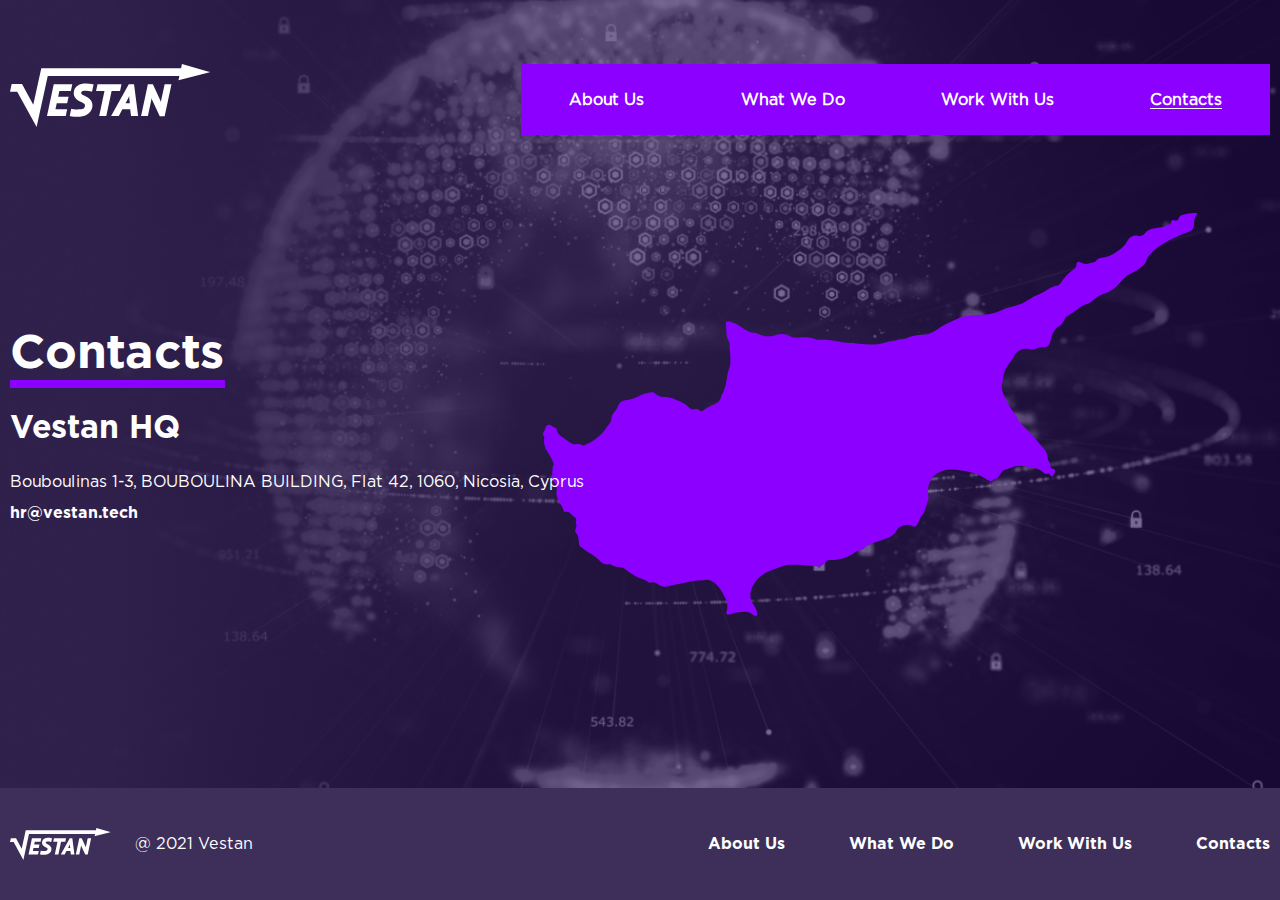
<file: contacts.html>
<!DOCTYPE html>
<html lang="en">
<head>
    <meta charset="UTF-8">
    <meta http-equiv="X-UA-Compatible" content="IE=edge">
    <meta name="viewport" content="width=device-width, initial-scale=1.0">
    <link rel="stylesheet" href="scss/style.css" />
    <title>Vestan</title>
</head>
<body>
    <header class="contact">
        <div class="container">
          <div class="header headercontact">
            <a class="img-logo" href="./index.html"
              ><img class="logo" src="img/Logo.svg" alt="Logo"
            /></a>
            <input type="checkbox" id="burger" />
            <label for="burger"></label>
            <nav>
              <ul class="header__navigation">
                <li><a href="./index.html">About Us</a></li>
                <li><a href="./what.html">What We Do</a></li>
                <li><a href="./work.html">Work With Us</a></li>
                <li><a class="activehtml" href="./contacts.html">Contacts</a></li>
              </ul>
            </nav>
          </div>
          <div class="map">
            <img src="img/map.svg" alt="map">
          </div> 
          <div class="middle middlecont">
              <h2 class="middle__title middlecont__title"><span>Contacts</span></h2>
            <h3 class="middlecont__vest">Vestan HQ</h3>
            <p class="middlecont__address">
                Bouboulinas 1-3, BOUBOULINA BUILDING, Flat 42, 1060, Nicosia, Cyprus    
            </p>
            <a href="mailto:hr@vestan.tech" class="middlecont__mail">hr@vestan.tech</a>
          </div>
        </div>
      </header>
      <footer>
        <div class="container footer">
          <ul class="footer__info">
            <li>
              <a href="./index.html"
                ><img class="logo-foot" src="img/Logo.svg" alt="Logo"
              /></a>
            </li>
            <li class="copyright">@ 2021 Vestan</li>
          </ul>
          <ul class="footer__navigation">
            <li><a href="./index.html">About Us</a></li>
            <li><a href="./what.html">What We Do</a></li>
            <li><a href="./work.html">Work With Us</a></li>
            <li><a href="./contacts.html">Contacts</a></li>
          </ul>
        </div>
      </footer>
</body>
</html>
</file>
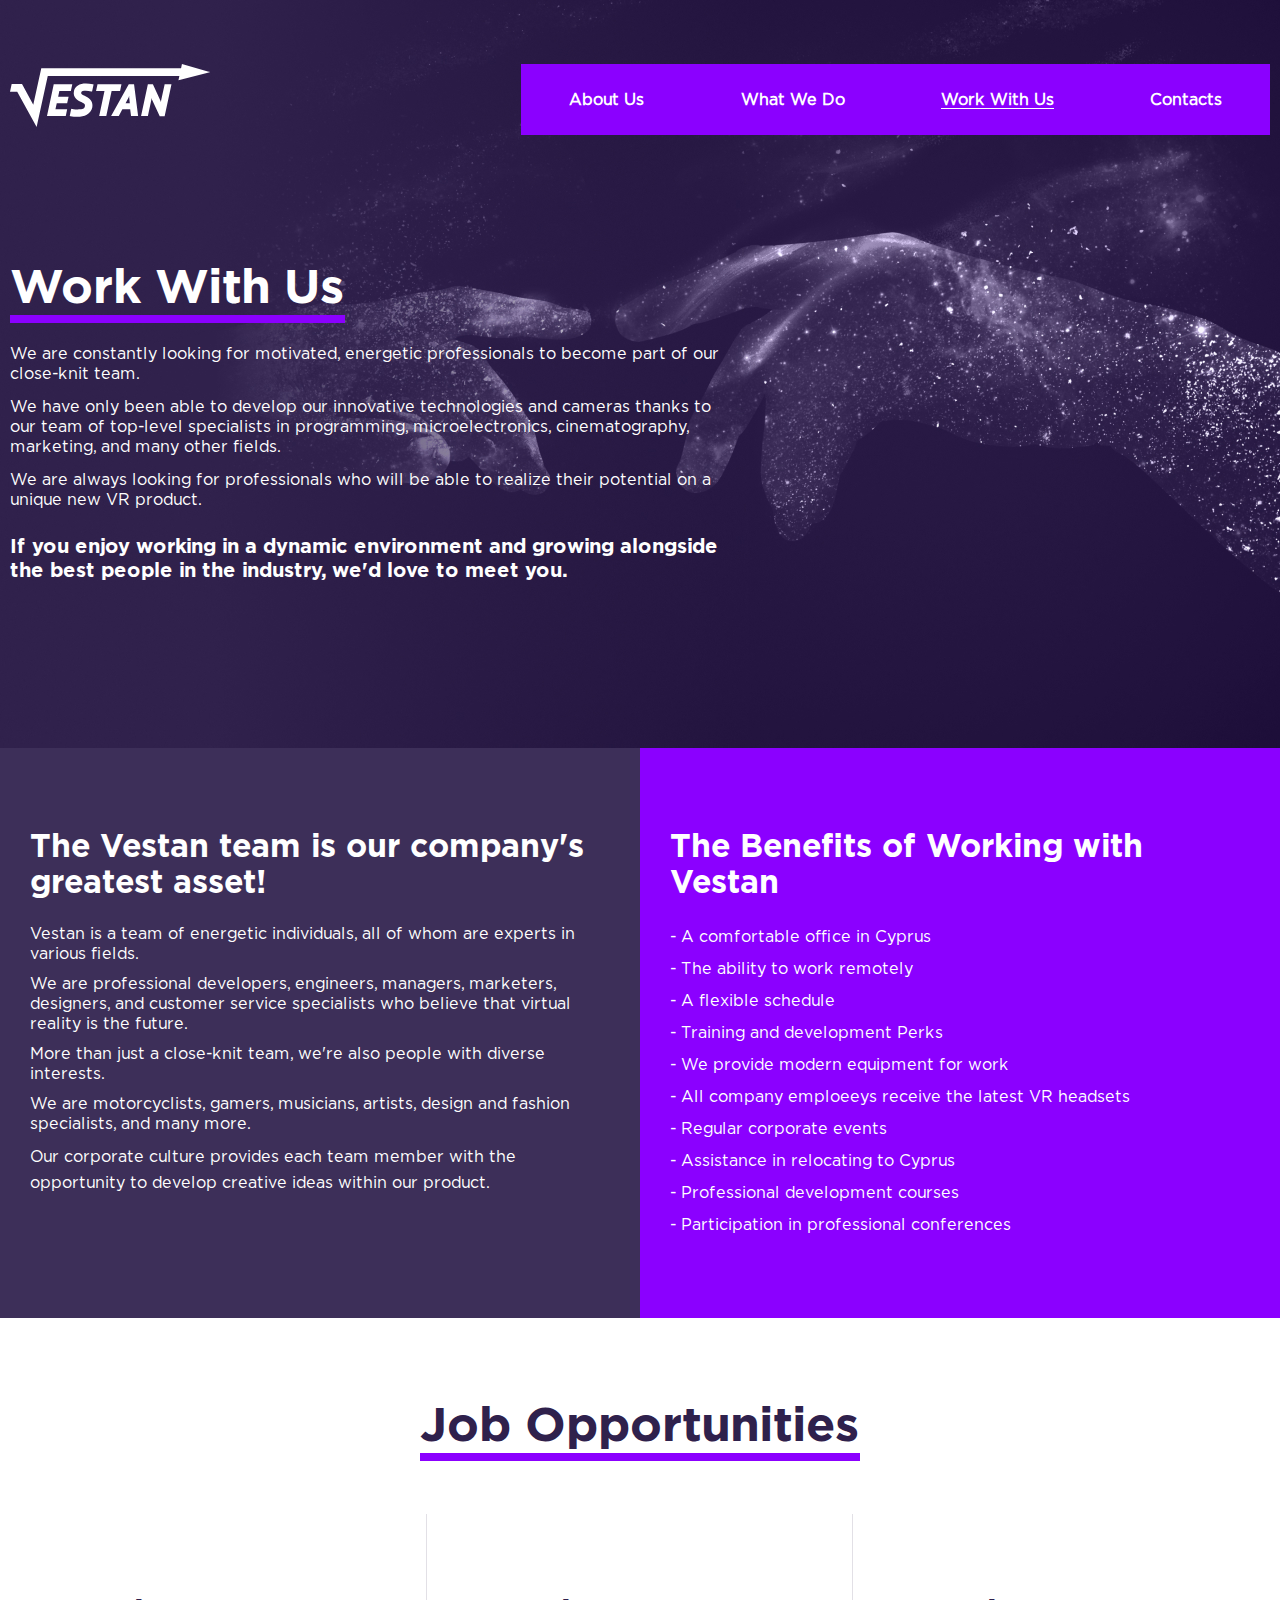
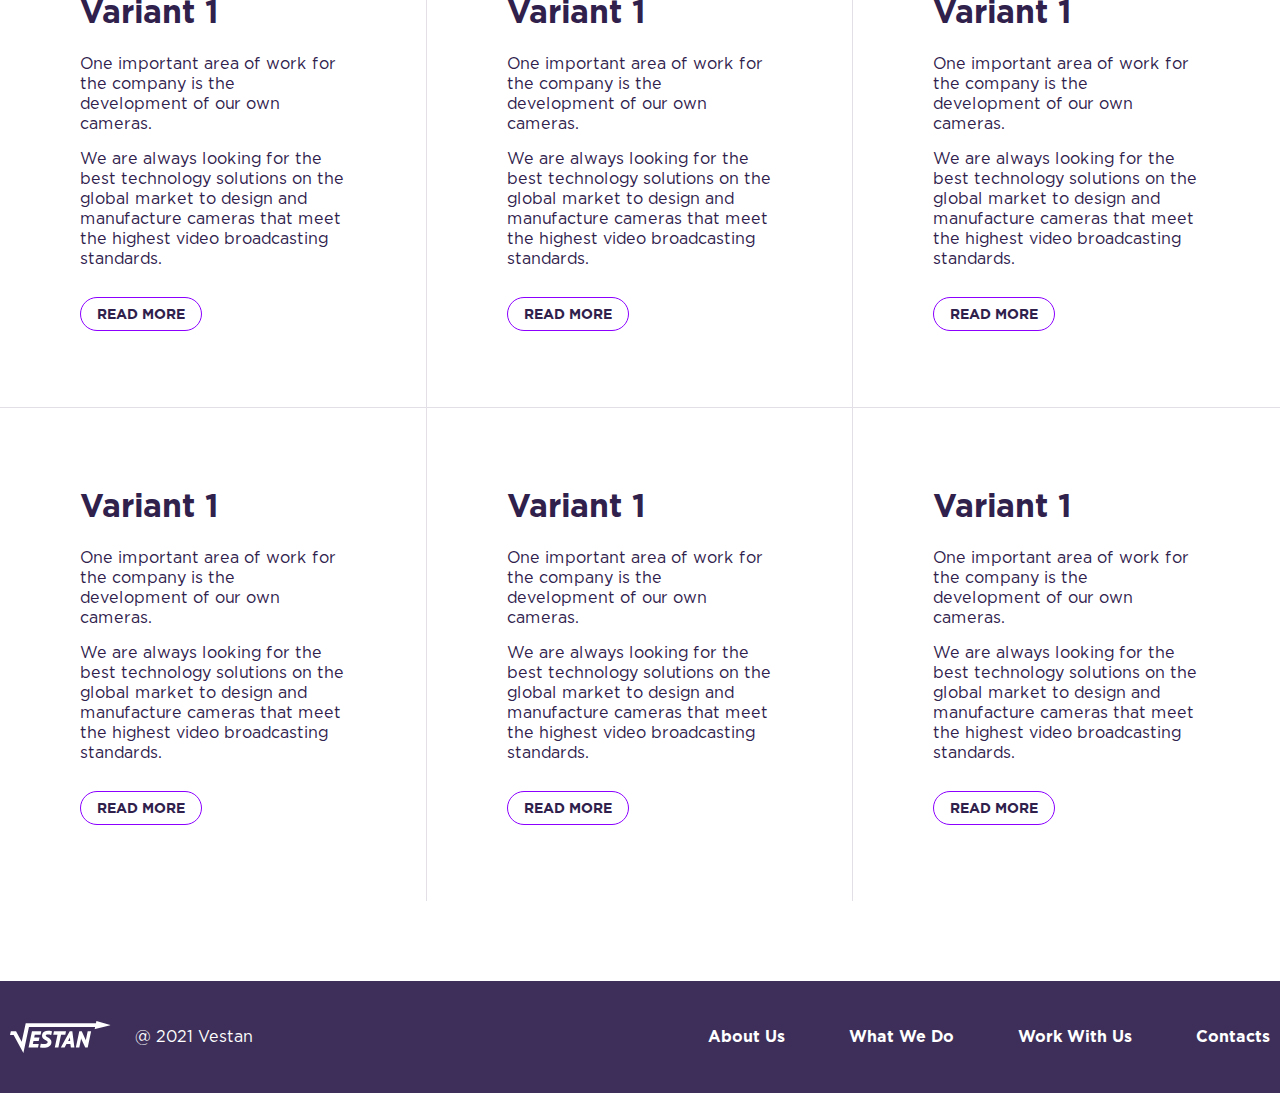
<file: work.html>
<!DOCTYPE html>
<html lang="en">
<head>
    <meta charset="UTF-8">
    <meta http-equiv="X-UA-Compatible" content="IE=edge">
    <meta name="viewport" content="width=device-width, initial-scale=1.0">
    <link rel="stylesheet" href="scss/style.css" />
    <title>Vestan</title>
</head>
<body>
    <header class="works">
        <div class="container firstwind">
          <div class="header">
            <a class="img-logo" href="./index.html"
              ><img class="logo" src="img/Logo.svg" alt="Logo"
            /></a>
            <input type="checkbox" id="burger" />
            <label for="burger"></label>
            <nav>
              <ul class="header__navigation">
                <li><a href="./index.html">About Us</a></li>
                <li><a href="./what.html">What We Do</a></li>
                <li><a class="activehtml" href="./work.html">Work With Us</a></li>
                <li><a href="./contacts.html">Contacts</a></li>
              </ul>
            </nav>
          </div>
          <div class="middle work">
              <h2 class="middle__title work__title"><span>Work With Us</span></h2>
            <p class="work__we">
                We are constantly looking for motivated, energetic professionals to become part of our close-knit team. 
            </p>
            <p class="work__we">
                We have only been able to develop our innovative technologies and cameras thanks to our team of top-level specialists in programming, microelectronics, cinematography, marketing, and many other fields.    
            </p>
            <p class="work__we work__for">
                We are always looking for professionals who will be able to realize their potential on a unique new VR product.  
            </p>
            <p class="work__if">
                If you enjoy working in a dynamic environment and growing alongside the best people in the industry, we'd love to meet you.  
            </p>
          </div>
        </div>
      </header>
      <section>
          <div class="container big-container second secondwork">
            <div class="greatest greatesting">
                <h3 class="greatest__title">The Vestan team is our company's greatest asset!</h3>
                <p class="greatest__info">Vestan is a team of energetic individuals, all of whom are experts in various fields.</p>
                <p class="greatest__info">We are professional developers, engineers, managers, marketers, designers, and customer service specialists who believe that virtual reality is the future. </p>
                <p class="greatest__info">More than just a close-knit team, we're also people with diverse interests. </p>
                <p class="greatest__info">We are motorcyclists, gamers, musicians, artists, design and fashion specialists, and many more.</p>
                <p>Our corporate culture provides each team member with the opportunity to develop creative ideas within our product.</p>
            </div>
            <div class="greatest wrap">
                <h3 class="greatest__title">The Benefits of Working with Vestan</h3>
                <ul class="greatest__list">
                    <li>  - A comfortable office in Cyprus</li>
                    <li>- The ability to work remotely</li>
                    <li>- A flexible schedule</li>
                    <li>- Training and development Perks</li>
                    <li>- We provide modern equipment for work</li>
                    <li>- All company emploeeys receive the latest VR headsets</li>
                    <li>- Regular corporate events</li>
                    <li>- Assistance in relocating to Cyprus</li>
                    <li>- Professional development courses</li>
                    <li>- Participation in professional conferences</li>
                </ul>
            </div>
          </div>
      </section>
      <section>
          <div class="container big-container job">
                  <h2  class="job__opport"><span>Job Opportunities</span></h2>
                  <div class="job__variant">
                    <div class="job__variant__var">
                      <h3 class="job__variant__var-head">Variant 1</h3>
                      <p class="job__variant__var-text">One important area of work for the company is the development of our own cameras.</p>
                      <p class="job__variant__var-textlast"> We are always looking for the best technology solutions on the global market to design and manufacture cameras that meet the highest video broadcasting standards.</p>
                      <a href="#modal-window" class="job__variant__var-btn" id="btn-open">read more</a>
                    </div>
                    <div class="job__variant__var">
                      <h3 class="job__variant__var-head">Variant 1</h3>
                      <p class="job__variant__var-text">One important area of work for the company is the development of our own cameras.</p>
                      <p class="job__variant__var-textlast"> We are always looking for the best technology solutions on the global market to design and manufacture cameras that meet the highest video broadcasting standards.</p>
                      <a href="#modal-window" class="job__variant__var-btn" id="btn-open2">read more</a>
                    </div>
                    <div class="job__variant__var">
                      <h3 class="job__variant__var-head">Variant 1</h3>
                      <p class="job__variant__var-text">One important area of work for the company is the development of our own cameras.</p>
                      <p class="job__variant__var-textlast"> We are always looking for the best technology solutions on the global market to design and manufacture cameras that meet the highest video broadcasting standards.</p>
                      <a href="#modal-window"class="job__variant__var-btn" id="btn-open3">read more</a>
                    </div>
                    <div class="job__variant__var">
                      <h3 class="job__variant__var-head">Variant 1</h3>
                      <p class="job__variant__var-text">One important area of work for the company is the development of our own cameras.</p>
                      <p class="job__variant__var-textlast"> We are always looking for the best technology solutions on the global market to design and manufacture cameras that meet the highest video broadcasting standards.</p>
                      <a href="#modal-window" class="job__variant__var-btn" id="btn-open4">read more</a>
                    </div>
                    <div class="job__variant__var">
                      <h3 class="job__variant__var-head">Variant 1</h3>
                      <p class="job__variant__var-text">One important area of work for the company is the development of our own cameras.</p>
                      <p class="job__variant__var-textlast"> We are always looking for the best technology solutions on the global market to design and manufacture cameras that meet the highest video broadcasting standards.</p>
                      <a href="#modal-window" class="job__variant__var-btn" id="btn-open5">read more</a>
                    </div>
                    <div class="job__variant__var">
                      <h3 class="job__variant__var-head">Variant 1</h3>
                      <p class="job__variant__var-text">One important area of work for the company is the development of our own cameras.</p>
                      <p class="job__variant__var-textlast"> We are always looking for the best technology solutions on the global market to design and manufacture cameras that meet the highest video broadcasting standards.</p>
                      <a href="#modal-window" class="job__variant__var-btn" id="btn-open6">read more</a>
                    </div>
                </div>
          </div>
      </section>
      <footer>
        <div class="container footer">
          <ul class="footer__info">
            <li>
              <a href="./index.html"
                ><img class="logo-foot" src="img/Logo.svg" alt="Logo"
              /></a>
            </li>
            <li class="copyright">@ 2021 Vestan</li>
          </ul>
          <ul class="footer__navigation">
            <li><a href="./index.html">About Us</a></li>
            <li><a href="./what.html">What We Do</a></li>
            <li><a href="./work.html">Work With Us</a></li>
            <li><a href="./contacts.html">Contacts</a></li>
          </ul>
        </div>
      </footer>
      <div id="wrapper-modal">
        <div id="overlay"></div>
        <div id="modal-window">
            <div class="modal-btn">
                <button id="btn-close"><svg width="24" height="24" viewBox="0 0 24 24" fill="none" xmlns="http://www.w3.org/2000/svg">
                  <path fill-rule="evenodd" clip-rule="evenodd" d="M4.92894 17.799C4.53842 18.1895 4.53842 18.8227 4.92894 19.2132C5.31947 19.6037 5.95263 19.6037 6.34315 19.2132L12 13.5563L17.6569 19.2131C18.0474 19.6037 18.6806 19.6037 19.0711 19.2131C19.4616 18.8226 19.4616 18.1894 19.0711 17.7989L13.4143 12.1421L19.0711 6.48526C19.4616 6.09474 19.4616 5.46157 19.0711 5.07105C18.6806 4.68052 18.0474 4.68052 17.6569 5.07105L12 10.7279L6.34318 5.071C5.95266 4.68048 5.31949 4.68048 4.92897 5.071C4.53844 5.46153 4.53844 6.09469 4.92897 6.48522L10.5858 12.1421L4.92894 17.799Z" fill="#2F214C"/>
                  </svg>
                  </button>
            </div>
            <div class="content">
              <h3 class="job__variant__var-head content__head">Variant 1</h3>
              <p class="job__variant__var-text content__text">One important area of work for the company is the development of our own cameras.</p>
              <p class="job__variant__var-text content__text"> We are always looking for the best technology solutions on the global market to design and manufacture cameras that meet the highest video broadcasting standards.</p>
              <p class="job__variant__var-text content__text">One important area of work for the company is the development of our own cameras.</p>
              <p class="job__variant__var-textlast content__textlast">  We are always looking for the best technology solutions on the global market to design and manufacture cameras that meet the highest video broadcasting standards.</p>
              <a href="./contacts.html" class="job__variant__var-btn">contact us</a>
            </div>
            </div>
        </div>
      <script src="js/main.js"></script>
</body>
</html>
</file>
<file: scss/style.css>
@font-face {
  font-family: "GothamBold";
  src: local("../fonts/Gotham Bold"), local("Gotham-Bold"), url("../fonts/Gotham-Bold.woff2") format("woff2"), url("../fonts/Gotham-Bold.woff") format("woff"), url("../fonts/Gotham-Bold.ttf") format("truetype");
  font-weight: 700;
  font-style: normal;
}
@font-face {
  font-family: "GothamBook";
  src: local("../fonts/Gotham Book"), local("Gotham-Book"), url("../fonts/Gotham-Book.woff2") format("woff2"), url("../fonts/Gotham-Book.woff") format("woff"), url("../fonts/Gotham-Book.ttf") format("truetype");
  font-weight: normal;
  font-style: normal;
}
* {
  -webkit-text-size-adjust: none;
     -moz-text-size-adjust: none;
          text-size-adjust: none;
  box-sizing: border-box;
  scroll-behavior: smooth;
}

h1,
h2,
h3,
h4,
h5,
h6,
p,
a,
ul,
li,
body,
input,
button {
  margin: 0;
  padding: 0;
}

a {
  text-decoration: none;
  color: #fff;
  cursor: pointer;
}

ul,
li {
  list-style-type: none;
}

body {
  font-family: "GothamBook", sans-serif;
  font-size: 16px;
  line-height: 26px;
  min-width: 320px;
  position: relative;
  overflow-x: hidden;
  color: #fff;
  height: 100%;
}

h2 {
  font-family: "GothamBold", sans-serif;
  font-weight: bold;
  font-size: 48px;
  line-height: 52px;
}
h2 span {
  border-bottom: 8px solid #8b00ff;
}

button {
  cursor: pointer;
  outline: none;
  background: transparent;
  border: none;
}

.container,
.big-container {
  max-width: 1300px;
  padding: 0 10px;
  margin: 0 auto;
}

.big-container {
  max-width: 1440px;
  padding: 0px;
}

.video-head {
  width: 100%;
  height: 100%;
  -o-object-fit: cover;
     object-fit: cover;
  position: absolute;
  z-index: -1;
}

header {
  height: 668px;
  background: linear-gradient(0deg, rgba(0, 0, 0, 0.45), rgba(0, 0, 0, 0.45));
  position: relative;
}

#burger,
[for=burger] {
  display: none;
}

nav {
  background: #8b00ff;
  padding: 24px 48px;
  display: flex;
  align-items: center;
}

.activehtml {
  position: relative;
}
.activehtml::before {
  content: "";
  background: #fff;
  position: absolute;
  width: 100%;
  height: 1px;
  bottom: 0%;
}

.header {
  padding-top: 64px;
  display: flex;
  justify-content: space-between;
}
.header__navigation {
  display: flex;
  align-items: center;
}
.header__navigation li {
  line-height: 15px;
  margin-right: 96.21px;
}
.header__navigation li:last-child {
  margin-right: 0px;
}
.header__navigation li a {
  font-weight: 700;
}

.middle {
  padding-bottom: 80px;
}
.middle__title {
  margin-bottom: 40px;
}
.middle__mission {
  max-width: 720px;
  font-family: Gothambold;
  font-size: 20px;
  line-height: 24px;
}
.middle__mission1 {
  margin-bottom: 10px;
}

.firstwind {
  display: flex;
  flex-direction: column;
  justify-content: space-between;
  height: 100%;
}

.wrapper {
  background: #2f214c;
}

h3 {
  font-family: "GothamBold";
  font-size: 32px;
  line-height: 36px;
}

h4 {
  font-size: 20px;
  line-height: 24px;
  font-family: "GothamBold";
}

.second {
  display: flex;
  align-items: center;
}
.second__left {
  flex: none;
  width: 50%;
}
.second__left__image {
  width: 100%;
  height: 514px;
  display: flex;
  -o-object-fit: cover;
     object-fit: cover;
}
.second__left__imagelast {
  height: 536px;
}
.second__right {
  padding: 80px;
}
.second__right__vest {
  margin-bottom: 32px;
}
.second__right__vest span {
  border-bottom: 8px solid #8b00ff;
}
.second__right__our {
  margin-bottom: 32px;
  line-height: 20px;
}
.second__right h4 {
  margin-bottom: 32px;
}
.second__right__largest {
  margin-bottom: 10px;
  line-height: 20px;
}
.second__right__we {
  line-height: 20px;
}

.information {
  background: #8b00ff;
  padding: 64px 0;
}

.company__numbers {
  text-align: center;
  margin-bottom: 32px;
}
.company__info {
  display: grid;
  grid-template-columns: repeat(3, 1fr);
  justify-items: center;
}
.company__info__extra {
  padding: 64px;
}
.company__info__extra p {
  font-family: "GothamBold";
  font-size: 64px;
  line-height: 64px;
  margin-bottom: 8px;
}
.company__info__extra span {
  font-family: "GothamBold";
  display: flex;
  font-size: 20px;
  line-height: 24px;
}
.company__info__extra:first-child {
  border-right: 1px solid rgba(255, 255, 255, 0.45);
  border-top: 1px solid rgba(255, 255, 255, 0.45);
  width: 100%;
}
.company__info__extra:nth-child(2) {
  border-right: 1px solid rgba(255, 255, 255, 0.45);
  border-top: 1px solid rgba(255, 255, 255, 0.45);
  width: 100%;
}
.company__info__extra:nth-child(3) {
  border-top: 1px solid rgba(255, 255, 255, 0.45);
  width: 100%;
}
.company__info__extra:nth-child(4) {
  border-right: 1px solid rgba(255, 255, 255, 0.45);
  width: 100%;
}
.company__info__extra:nth-child(5) {
  border-right: 1px solid rgba(255, 255, 255, 0.45);
  width: 100%;
}

footer {
  background: #3d2f59;
  padding: 40px 0;
}

.footer {
  display: flex;
  justify-content: space-between;
  align-items: center;
}
.footer__info {
  display: flex;
  align-items: center;
}
.footer__info li {
  display: flex;
  align-items: center;
}
.footer__info li a {
  display: flex;
  align-items: center;
}
.footer__info li:first-child {
  margin-right: 24px;
}
.footer__navigation {
  display: flex;
  align-items: center;
}
.footer__navigation li {
  margin-right: 64px;
}
.footer__navigation li a {
  font-family: "GothamBold";
  line-height: 20px;
}
.footer__navigation li:last-child {
  margin-right: 0px;
}

.logo-foot {
  max-width: 101px;
}

.wrap {
  background: #8b00ff;
}

.whatright__vest {
  margin-bottom: 24px;
}
.whatright__text {
  font-size: 20px;
  line-height: 24px;
  font-family: "GothamBold";
}

.white {
  padding: 80px 0;
}
.white__cont {
  color: #2f214c;
  text-align: center;
  max-width: 1120px;
  line-height: 20px;
}
.white__cont__study {
  margin-bottom: 13px;
}

.second-what {
  display: flex;
}

.camera {
  background-blend-mode: luminosity;
  background-image: url(../img/camera.png);
  background-color: #efe7ff;
  background-position: center;
  background-size: cover;
  background-repeat: no-repeat;
  width: 50%;
  height: 480px;
}

.live {
  position: relative;
}
.live__livestream {
  position: absolute;
  max-width: 200px;
  height: 80px;
  top: 59px;
  right: 89px;
}

.market {
  text-align: center;
  padding: 64px 0px;
}
.market__vest {
  margin-bottom: 48px;
}
.market__prod {
  display: grid;
  grid-template-columns: repeat(3, 1fr);
}
.market__prod__products {
  align-items: center;
  display: flex;
  padding: 64px 80px;
  font-size: 20px;
  line-height: 24px;
  font-family: GothamBold;
  text-align: start;
}
.market__prod__products:first-child {
  border-bottom: 1px solid rgba(255, 255, 255, 0.45);
  border-right: 1px solid rgba(255, 255, 255, 0.45);
  width: 100%;
}
.market__prod__products:nth-child(2) {
  border-bottom: 1px solid rgba(255, 255, 255, 0.45);
  border-right: 1px solid rgba(255, 255, 255, 0.45);
  width: 100%;
}
.market__prod__products:nth-child(3) {
  border-bottom: 1px solid rgba(255, 255, 255, 0.45);
  width: 100%;
}
.market__prod__products:nth-child(4) {
  border-right: 1px solid rgba(255, 255, 255, 0.45);
  width: 100%;
}
.market__prod__products:nth-child(5) {
  border-right: 1px solid rgba(255, 255, 255, 0.45);
  width: 100%;
}

.middlecont {
  position: relative;
  padding-bottom: 0px;
  z-index: 1;
}
.middlecont__title {
  margin-bottom: 32px;
}
.middlecont__vest {
  margin-bottom: 24px;
}
.middlecont__address {
  margin-bottom: 5px;
}
.middlecont__mail {
  font-family: GothamBold;
}

.works {
  background: url(../img/bgwork.jpg);
  background-size: cover;
  background-position: center center;
  height: 748px;
}

.work {
  max-width: 720px;
  padding-bottom: 166px;
}
.work__title {
  margin-bottom: 32px;
}
.work__we {
  font-size: 16px;
  line-height: 20px;
  margin-bottom: 13px;
}
.work__for {
  margin-bottom: 24px;
}
.work__if {
  font-size: 20px;
  line-height: 24px;
  font-family: GothamBold;
}

.greatest {
  width: 50%;
}
.greatest__title {
  margin-bottom: 24px;
}
.greatest__info {
  margin-bottom: 10px;
  font-size: 16px;
  line-height: 20px;
}
.greatest__list li {
  margin-bottom: 6px;
}
.greatest__list li:last-child {
  margin-bottom: 0px;
}

.greatest {
  padding: 80px;
}

.greatesting {
  background: #3d2f59;
  padding-bottom: 122px;
}

.contact {
  background: url(../img/bgcontact.jpg);
  background-size: cover;
  background-position: center center;
  height: calc(100vh - 112px);
}

.headercontact {
  margin-bottom: 190px;
}

.map {
  position: absolute;
  top: 213px;
  right: 83px;
}
.map img {
  max-width: 100%;
}

.job {
  position: relative;
  padding: 80px 0;
  color: #2f214c;
}
.job__opport {
  text-align: center;
  margin-bottom: 64px;
}
.job__variant {
  display: grid;
  grid-template-columns: repeat(3, 1fr);
}
.job__variant__var {
  padding: 80px;
}
.job__variant__var-head {
  margin-bottom: 24px;
}
.job__variant__var-text {
  margin-bottom: 15px;
  line-height: 20px;
}
.job__variant__var-textlast {
  margin-bottom: 32px;
  line-height: 20px;
}
.job__variant__var-btn {
  text-transform: uppercase;
  font-size: 14px;
  color: #2f214c;
  font-family: GothamBold;
  padding: 8px 16px;
  border: 1px solid #8b00ff;
  border-radius: 100px;
}
.job__variant__var:first-child {
  border-right: 1px solid #e2e0e6;
  border-bottom: 1px solid #e2e0e6;
}
.job__variant__var:nth-child(2) {
  border-right: 1px solid #e2e0e6;
  border-bottom: 1px solid #e2e0e6;
}
.job__variant__var:nth-child(3) {
  border-bottom: 1px solid #e2e0e6;
}
.job__variant__var:nth-child(4) {
  border-right: 1px solid #e2e0e6;
}
.job__variant__var:nth-child(5) {
  border-right: 1px solid #e2e0e6;
}

#wrapper-modal {
  width: 100%;
  height: 100%;
  visibility: hidden;
}

#wrapper-modal.active {
  visibility: visible;
}

#overlay {
  position: absolute;
  top: 0;
  left: 0;
  width: 100%;
  height: 100%;
  z-index: 1;
  background-color: #2f214c;
  opacity: 0.55;
}

#modal-window {
  position: fixed;
  bottom: 10%;
  left: 50%;
  transform: translate(-50%, -50%);
  width: 859px;
  min-height: 460px;
  z-index: 4;
  background-color: #ffffff;
  border-radius: 24px;
}

.content {
  padding: 34px 64px 64px 64px;
  text-align: center;
  color: #2f214c;
}
.content p {
  font-size: 16px;
  line-height: 20px;
}

.modal-btn {
  display: flex;
  justify-content: end;
  padding: 24px 24px;
}

.secondwork {
  align-items: start;
}

@media screen and (max-width: 1280px) {
  .second__right {
    padding: 50px;
  }

  .company__info__extra {
    padding: 40px 20px;
  }
  .company__info__extra p {
    font-size: 50px;
    line-height: 50px;
  }

  .greatest {
    padding-left: 30px;
    padding-right: 30px;
  }
}
@media screen and (max-width: 1068px) {
  .greatest {
    height: 564px;
  }
}
@media screen and (max-width: 1024px) {
  .second__right {
    padding: 40px;
  }

  .company__info__extra p {
    font-size: 40px;
    line-height: 40px;
  }
  .company__info__extra span {
    font-size: 16px;
  }

  .job__variant__var {
    padding: 40px;
  }
}
@media screen and (max-width: 960px) {
  .img-logo {
    z-index: 3;
  }

  nav {
    display: none;
    background: rgba(139, 0, 255, 0.9);
    width: 100%;
    height: 256px;
    position: absolute;
    right: 0%;
    top: 0%;
    padding-top: 96px;
    z-index: 2;
  }

  .logo {
    width: 127px;
  }

  [for=burger] {
    display: flex;
    position: absolute;
    color: #ffffff;
    right: 16px;
    font-size: 30px;
    height: 40px;
    width: 40px;
    background-color: #8b00ff;
    z-index: 3;
  }
  [for=burger]::before {
    content: "";
    background-image: url(../img/Menu.svg);
    background-repeat: no-repeat;
    position: absolute;
    width: 18px;
    height: 18px;
    top: 7px;
    right: 13px;
  }

  #burger:checked + label + nav {
    display: block;
    -webkit-animation: show 0.5s ease;
            animation: show 0.5s ease;
  }

  #burger:checked + [for=burger] {
    background-color: #2f214c;
  }
  #burger:checked + [for=burger]::before {
    content: "";
    background-image: url(../img/Menunone.svg);
  }

  @-webkit-keyframes show {
    0% {
      opacity: 0;
    }
    100% {
      opacity: 1;
    }
  }

  @keyframes show {
    0% {
      opacity: 0;
    }
    100% {
      opacity: 1;
    }
  }
  .header {
    padding-top: 16px;
    margin-bottom: 28px;
  }
  .header__navigation {
    flex-direction: column;
    align-items: center;
  }
  .header__navigation li {
    margin-bottom: 16px;
    margin-right: 0px;
  }

  .middle {
    padding-bottom: 24px;
  }

  .activehtml::before {
    display: none;
  }

  h2 {
    font-size: 24px;
    line-height: 32px;
  }

  h3 {
    font-size: 20px;
  }

  .second {
    flex-direction: column-reverse;
  }
  .second__left {
    width: 100%;
  }
  .second__left__image {
    max-width: 100%;
  }
  .second__right {
    max-width: 100%;
  }
  .second__right h2 {
    margin-bottom: 16px;
  }
  .second__right__our {
    margin-bottom: 16px;
  }
  .second__right h4 {
    margin-bottom: 16px;
  }
  .second__right__our {
    font-size: 14px;
  }
  .second__right__largest {
    font-size: 14px;
  }
  .second__right__we {
    font-size: 14px;
  }

  .whatright__text {
    font-size: 16px;
  }

  .market__prod__products {
    padding: 65px 40px;
    font-size: 16px;
    line-height: 20px;
  }

  .second-what {
    flex-direction: column;
  }

  .map {
    top: 300px;
  }

  .secondwork {
    flex-direction: column;
  }

  .greatest {
    height: 100%;
    width: 100%;
    padding: 24px 16px;
  }
}
@media screen and (max-width: 860px) {
  .footer {
    flex-direction: column;
    align-self: start;
  }
  .footer__info {
    margin-bottom: 32px;
  }

  .job__variant {
    grid-template-columns: repeat(2, 1fr);
  }
  .job__variant__var:nth-child(3) {
    border-right: 1px solid #e2e0e6;
  }
  .job__variant__var:nth-child(4) {
    border-bottom: 1px solid #e2e0e6;
  }

  #modal-window {
    max-width: 101%;
  }

  .content {
    padding: 30px;
  }
}
@media screen and (max-width: 768px) {
  .container {
    padding-left: 16px;
    padding-right: 16px;
  }

  header, .works {
    height: 100%;
  }

  .company__info__extra p {
    font-size: 24px;
  }

  .big-container {
    padding-left: 0;
    padding-right: 0;
  }

  .second__right {
    padding: 24px 16px;
  }
  .second__left__image {
    height: 100%;
  }
}
@media screen and (max-width: 600px) {
  footer {
    padding-bottom: 90px;
    position: relative;
  }

  .footer__info {
    flex-direction: column;
  }
  .footer__info li:first-child {
    margin-right: 0px;
  }
  .footer__navigation {
    flex-direction: column;
  }
  .footer__navigation li {
    margin-right: 0px;
    line-height: 20px;
    margin-bottom: 16px;
  }
  .footer__navigation li:last-child {
    margin-bottom: 0px;
  }

  .copyright {
    position: absolute;
    bottom: 40px;
  }
}
@media screen and (max-width: 576px) {
  h4 {
    font-size: 16px;
    line-height: 20px;
  }

  .second__left__imagelast {
    height: 251px;
  }
  .second__left p {
    font-size: 14px;
  }
  .second__right__vest {
    margin-bottom: 16px;
  }
  .second__right__vest span {
    border-bottom: 4px solid #8b00ff;
  }
  .second__right__our {
    line-height: 18px;
  }
  .second__right__largest {
    line-height: 18px;
  }
  .second__right__we {
    line-height: 18px;
  }

  .information {
    padding: 0px;
    padding-top: 24px;
  }

  .company__numbers {
    margin-bottom: 0px;
    line-height: 24px;
  }
  .company__info {
    grid-template-columns: repeat(2, 1fr);
  }
  .company__info__extra {
    padding: 23px 16px;
    display: flex;
    flex-direction: column;
    align-items: center;
    border: none;
  }
  .company__info__extra p {
    text-align: center;
  }
  .company__info__extra span {
    display: flex;
    text-align: center;
    line-height: 20px;
  }
  .company__info__extra:first-child {
    border: none;
  }
  .company__info__extra:nth-child(2) {
    border: none;
  }
  .company__info__extra:nth-child(3) {
    border: none;
    border-top: 1px solid rgba(255, 255, 255, 0.45);
    width: 100%;
    border-bottom: 1px solid rgba(255, 255, 255, 0.45);
  }
  .company__info__extra:nth-child(4) {
    border: none;
    border-top: 1px solid rgba(255, 255, 255, 0.45);
    width: 100%;
    border-bottom: 1px solid rgba(255, 255, 255, 0.45);
  }
  .company__info__extra:nth-child(5) {
    border: none;
  }
  .company__info__extra:nth-child(odd) {
    position: relative;
  }
  .company__info__extra:nth-child(odd)::before {
    content: "";
    border-right: 1px solid rgba(255, 255, 255, 0.45);
    position: absolute;
    height: 80%;
    right: 0%;
    top: 10%;
  }

  .market {
    padding-top: 24px;
    padding-bottom: 0px;
  }
  .market__vest {
    font-size: 20px;
    line-height: 24px;
    margin-bottom: 0px;
  }
  .market__prod {
    grid-template-columns: repeat(2, 1fr);
    justify-items: center;
  }
  .market__prod__products {
    text-align: center;
    display: flex;
    align-items: flex-start;
    justify-content: center;
    padding: 24px 8px;
  }
  .market__prod__products:first-child {
    border-right: none;
  }
  .market__prod__products:nth-child(2) {
    border-right: none;
  }
  .market__prod__products:nth-child(4) {
    border-right: none;
    border-bottom: 1px solid rgba(255, 255, 255, 0.45);
  }
  .market__prod__products:nth-child(5) {
    border-right: none;
  }
  .market__prod__products:nth-child(odd) {
    position: relative;
  }
  .market__prod__products:nth-child(odd)::before {
    content: "";
    position: absolute;
    height: 60%;
    border-right: 1px solid rgba(255, 255, 255, 0.45);
    right: 0%;
    top: 20%;
  }

  .copyright {
    font-size: 14px;
    line-height: 18px;
  }

  .white {
    padding-top: 24px;
    padding-bottom: 24px;
  }

  .wrapmin {
    background: #2f214c;
  }

  .live {
    height: 251px;
  }
  .live__livestream {
    width: 100px;
    top: 28px;
    right: 32px;
    height: 40px;
  }

  .job {
    padding: 24px 16px;
  }
  .job__opport {
    margin-bottom: 0px;
  }
  .job__variant {
    grid-template-columns: repeat(1, 1fr);
  }
  .job__variant__var {
    text-align: center;
    padding: 24px 0;
    padding-bottom: 28px;
    border-bottom: 1px solid #e2e0e6;
  }
  .job__variant__var:nth-child(odd) {
    border-right: none;
  }
  .job__variant__var:nth-child(even) {
    border-right: none;
  }
  .job__variant__var-head {
    margin-bottom: 16px;
    line-height: 24px;
  }
  .job__variant__var-text {
    font-size: 14px;
    line-height: 18px;
    margin-bottom: 10px;
  }
  .job__variant__var-textlast {
    font-size: 14px;
    line-height: 18px;
    margin-bottom: 24px;
  }

  #modal-window {
    bottom: 0%;
    transform: translate(-50%, 0%);
    height: 552px;
    border-radius: 24px 24px 0px 0px;
  }

  .contact {
    height: 484px;
  }

  .middle {
    padding-bottom: 24px;
  }
  .middle__title {
    margin-bottom: 28px;
  }
  .middle__mission {
    font-size: 16px;
    line-height: 20px;
  }

  .camera {
    height: 251px;
  }

  .whatright__vest {
    line-height: 24px;
    margin-bottom: 16px;
  }
  .whatright__text {
    line-height: 20px;
  }
  .whatright__textlast {
    margin-bottom: 0px;
  }

  .headercontact {
    margin-bottom: 26px;
  }

  .middlecont__title {
    margin-bottom: 23px;
  }
  .middlecont__vest {
    margin-bottom: 10px;
  }
  .middlecont__address {
    font-size: 14px;
    line-height: 18px;
    margin-bottom: 7px;
  }
  .middlecont__mail {
    font-size: 14px;
    line-height: 18px;
  }

  .map {
    left: 50%;
    transform: translate(-50%, 0%);
    top: 288px;
    width: 248px;
  }
  .map img {
    width: 248px;
  }

  .work__we {
    font-size: 14px;
    line-height: 18px;
  }
  .work__if {
    font-size: 14px;
    line-height: 18px;
  }

  .greatest__title {
    font-size: 20px;
    line-height: 24px;
    margin-bottom: 16px;
  }
  .greatest__info {
    margin-bottom: 12px;
  }
  .greatest p {
    font-size: 14px;
    line-height: 18px;
  }
  .greatest__list li {
    font-size: 14px;
    line-height: 18px;
    margin-bottom: 12px;
  }
  .greatest__list li:last-child {
    margin-bottom: 0px;
  }

  .content {
    padding: 16px 16px 0px 16px;
  }
  .content__head {
    margin-bottom: 22px;
  }
  .content__text {
    text-align: start;
    font-size: 16px;
    line-height: 20px;
    margin-bottom: 12px;
  }
  .content__textlast {
    text-align: start;
    line-height: 20px;
    margin-bottom: 26px;
  }

  .modal-btn {
    padding-bottom: 0px;
    padding-top: 16px;
  }
}/*# sourceMappingURL=style.css.map */
</file>
